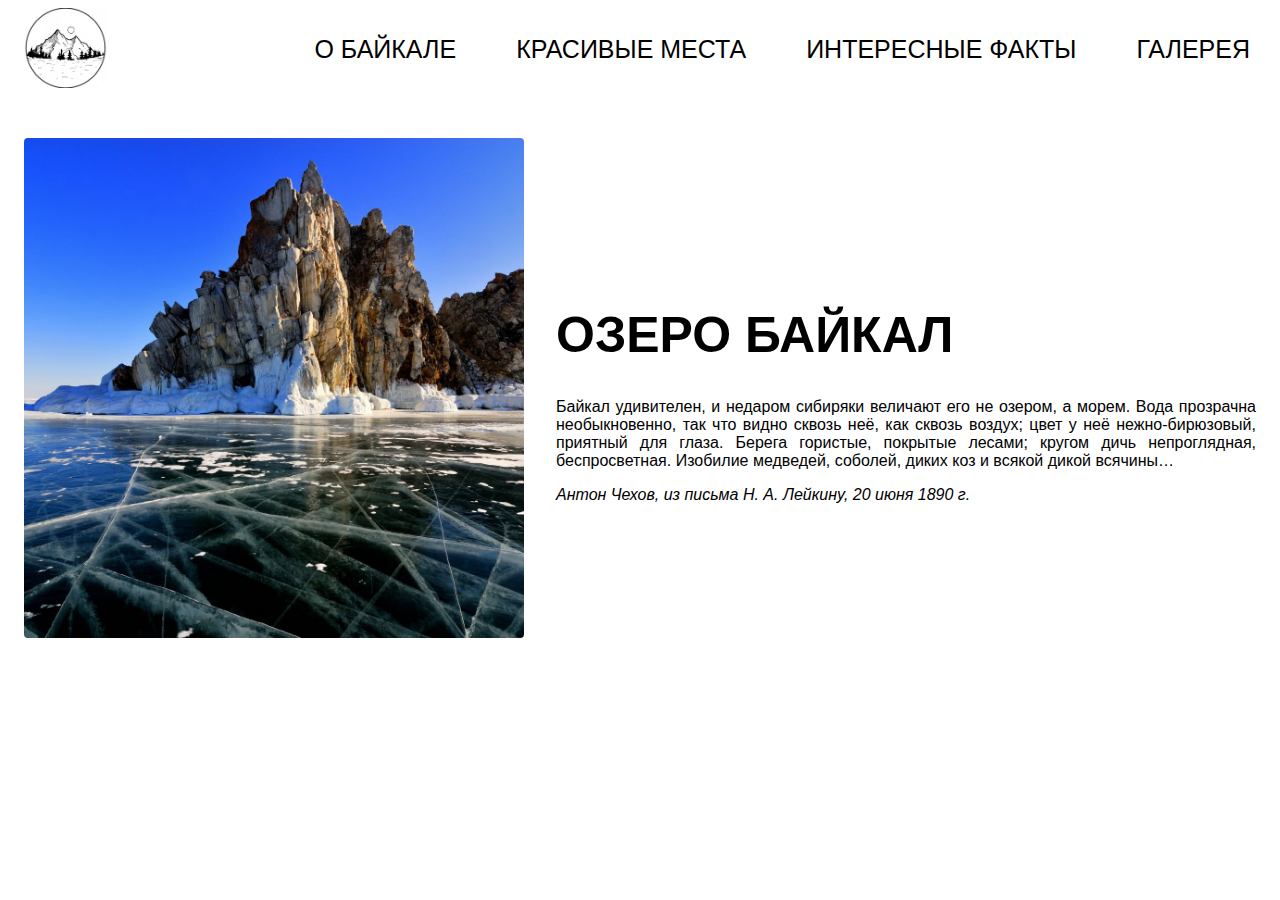
<file: сайт/index.html>
<!DOCTYPE html>
<html lang="ru">
    <head>
        <meta charset="UTF-8">
        <meta name="viewport" content="width=device-width, initial-scale=1.0">
        <title>Байкал</title>
        <link rel="stylesheet" href="style.css"> 
        <link rel="icon" type="image/jpg" href="logo2.jpg">      
    </head>
    <body>
        <header>
            <img src="logo2.jpg" alt="Байкал" height="80">
            <input id="menu-toggle" type="checkbox" />
            <label class="menu-btn" for="menu-toggle">
                <span></span>
            </label>
            <nav class="menu">
                <ul>
                    <li><a href="aboutLake.html">О БАЙКАЛЕ</a>
                    <li><a href="beautifulPlace.html">КРАСИВЫЕ МЕСТА</a>
                    <li><a href="interestingFacts.html">ИНТЕРЕСНЫЕ ФАКТЫ</a>
                    <li><a href="gallery.html">ГАЛЕРЕЯ</a>
                </ul>
            </nav>
        </header>
        <main>
            <div class="tit">
                <div class="tit_text">
                    <h1>ОЗЕРО БАЙКАЛ</h1>
                    <p>Байкал удивителен, и недаром сибиряки величают его не озером, а морем. Вода прозрачна необыкновенно, так что видно сквозь неё, как сквозь воздух; цвет у неё нежно-бирюзовый, приятный для глаза. Берега гористые, покрытые лесами; кругом дичь непроглядная, беспросветная. Изобилие медведей, соболей, диких коз и всякой дикой всячины…</p>
                    <cite>Антон Чехов, из письма Н. А. Лейкину, 20 июня 1890 г.</cite>
                </div>
                <img src="img1.jpg" alt="Байкал">
            </div>
        </main>
    </body>
</html>
</file>
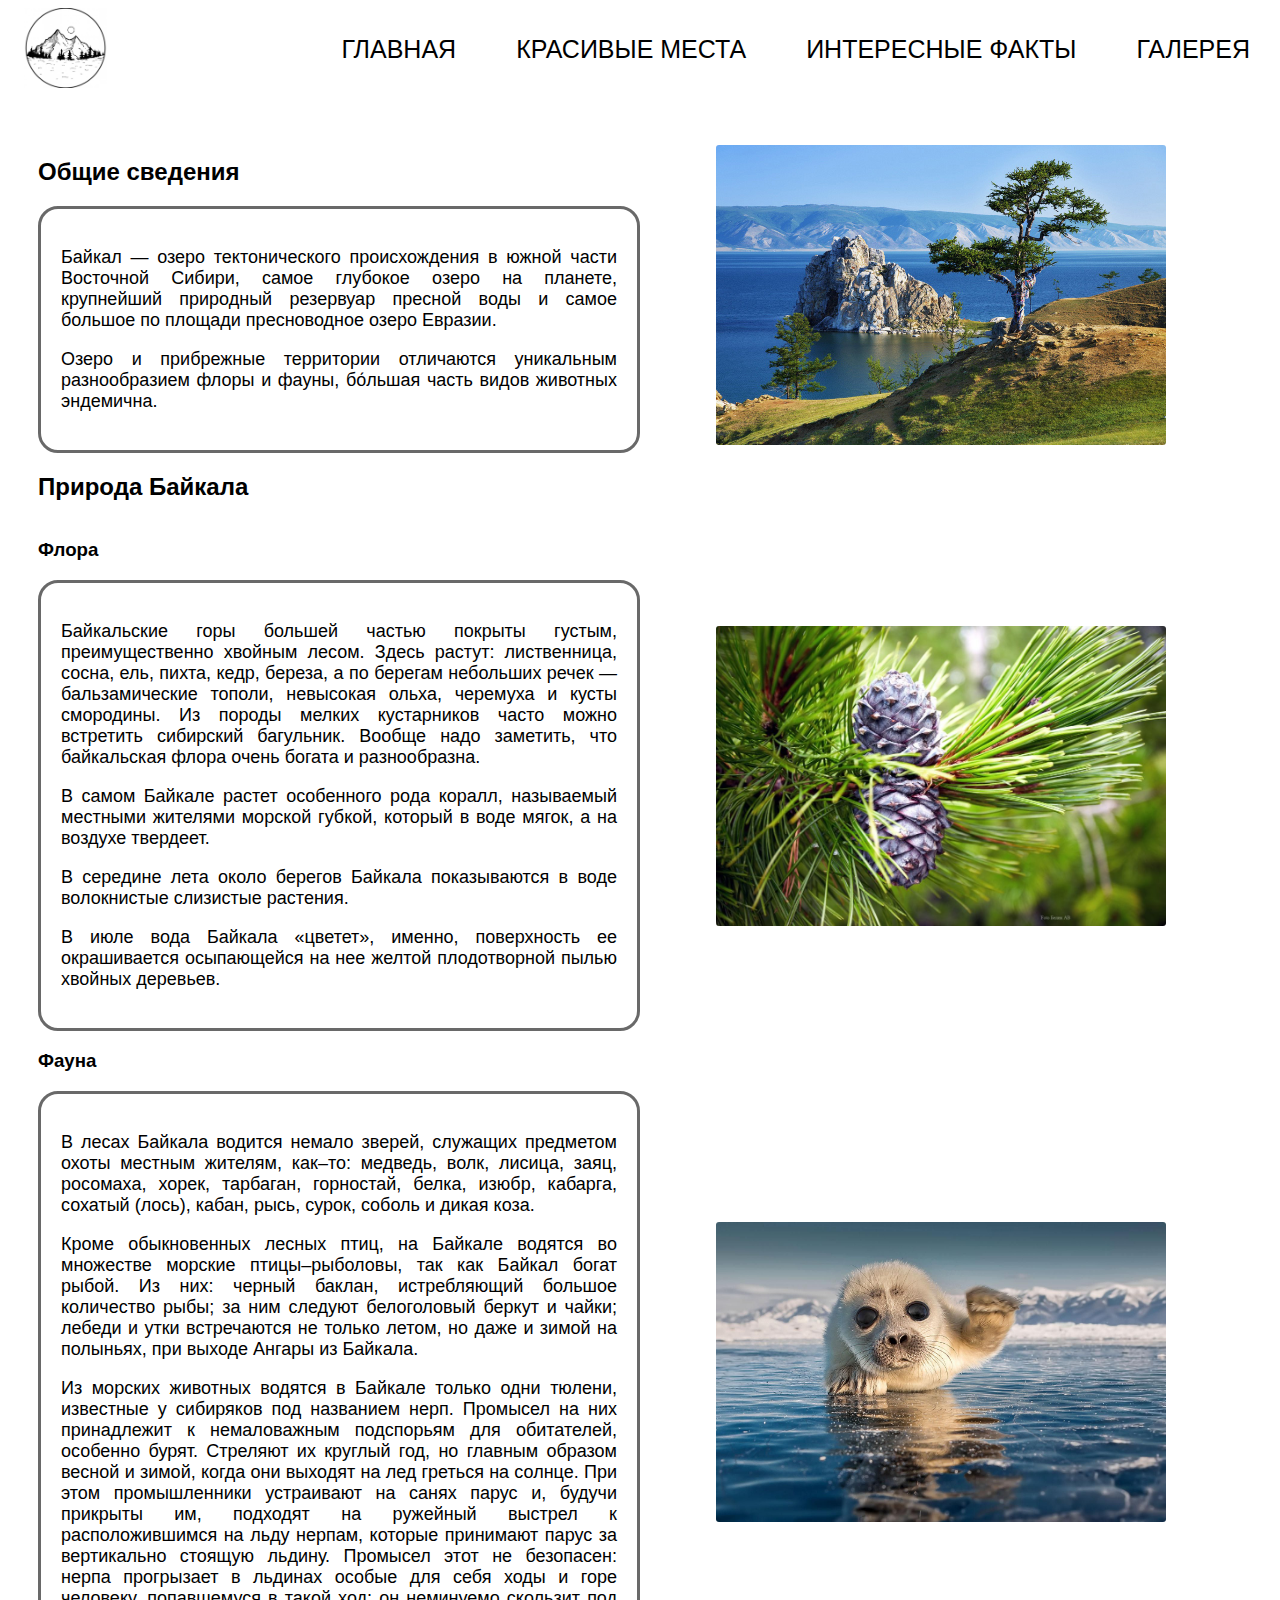
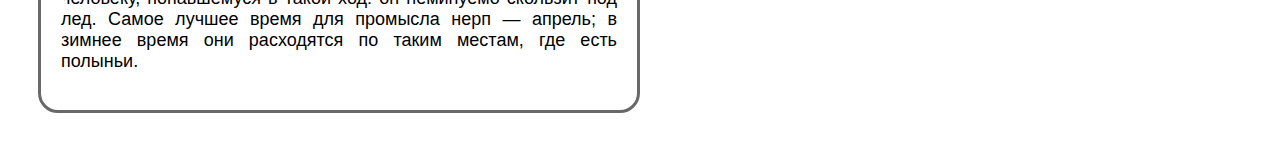
<file: сайт/aboutLake.html>
<!DOCTYPE html>
<html lang="ru">
    <head>
        <meta charset="UTF-8">
        <meta name="viewport" content="width=device-width, initial-scale=1.0">
        <title>Байкал</title>
        <link rel="stylesheet" href="style.css">
        <link rel="stylesheet" href="styleAboutLake.css">
        <link rel="icon" type="image/jpg" href="logo2.jpg">
    </head>
    <body>
        <header>
            <img src="logo2.jpg" alt="Байкал">
            <input id="menu-toggle" type="checkbox" />
            <label class="menu-btn" for="menu-toggle">
                <span></span>
            </label>
            <nav class="menu">
                <ul>
                    <li><a href="index.html">ГЛАВНАЯ</a>
                    <li><a href="beautifulPlace.html">КРАСИВЫЕ МЕСТА</a>
                    <li><a href="interestingFacts.html">ИНТЕРЕСНЫЕ ФАКТЫ</a>
                    <li><a href="gallery.html">ГАЛЕРЕЯ</a>
                </ul>
            </nav>
        </header>
        <main>
            <div class="conteiner">
                <div class="content">
                    <h2>Общие сведения</h2>
                    <div class="text">
                        <p>Байкал — озеро тектонического происхождения в южной части Восточной Сибири, самое глубокое озеро на планете, крупнейший природный резервуар пресной воды и самое большое по площади пресноводное озеро Евразии.</p>
                        <p>Озеро и прибрежные территории отличаются уникальным разнообразием флоры и фауны, бо́льшая часть видов животных эндемична.</p>
                    </div>
                </div>
                <div class="image">
                    <img src="img7.jpg" height="300px">
                </div>
            </div>
            <div>
                <h2>Природа Байкала</h2>
                <div class="conteiner">
                    <div class="content">
                        <h3>Флора</h3>
                        <div class="text">
                            <p>
                                Байкальские горы большей частью покрыты густым, преимущественно хвойным лесом. 
                                Здесь растут: лиственница, сосна, ель, пихта, кедр, береза, а по берегам небольших речек — бальзамические тополи, невысокая ольха, черемуха и кусты смородины. 
                                Из породы мелких кустарников часто можно встретить сибирский багульник. 
                                Вообще надо заметить, что байкальская флора очень богата и разнообразна.
                            </p>
                            <p>В самом Байкале растет особенного рода коралл, называемый местными жителями морской губкой, который в воде мягок, а на воздухе твердеет.</p>
                            <p>В середине лета около берегов Байкала показываются в воде волокнистые слизистые растения.</p>
                            <p>В июле вода Байкала «цветет», именно, поверхность ее окрашивается осыпающейся на нее желтой плодотворной пылью хвойных деревьев.</p>    
                        </div>
                    </div>
                    <div class="image">
                        <img src="kedr.jpg" height="300px">
                    </div>
                </div>
                <div class="conteiner">
                    <div class="content">
                        <h3>Фауна</h3>
                        <div class="text">
                            <p>В лесах Байкала водится немало зверей, служащих предметом охоты местным жителям, как–то: медведь, волк, лисица, заяц, росомаха, хорек, тарбаган, горностай, белка, изюбр, кабарга, сохатый (лось), кабан, рысь, сурок, соболь и дикая коза.</p>
                            <p>Кроме обыкновенных лесных птиц, на Байкале водятся во множестве морские птицы–рыболовы, так как Байкал богат рыбой. Из них: черный баклан, истребляющий большое количество рыбы; за ним следуют белоголовый беркут и чайки; лебеди и утки встречаются не только летом, но даже и зимой на полыньях, при выходе Ангары из Байкала.</p>
                            <p>Из морских животных водятся в Байкале только одни тюлени, известные у сибиряков под названием нерп. Промысел на них принадлежит к немаловажным подспорьям для обитателей, особенно бурят. Стреляют их круглый год, но главным образом весной и зимой, когда они выходят на лед греться на солнце. При этом промышленники устраивают на санях парус и, будучи прикрыты им, подходят на ружейный выстрел к расположившимся на льду нерпам, которые принимают парус за вертикально стоящую льдину. Промысел этот не безопасен: нерпа прогрызает в льдинах особые для себя ходы и горе человеку, попавшемуся в такой ход: он неминуемо скользит под лед. Самое лучшее время для промысла нерп — апрель; в зимнее время они расходятся по таким местам, где есть полыньи.</p>
                        </div>
                    </div>
                    <div class="image">
                        <img src="img11.jpg">
                    </div>
                </div> 
            </div>
        </main>
    </body>
</html>
</file>
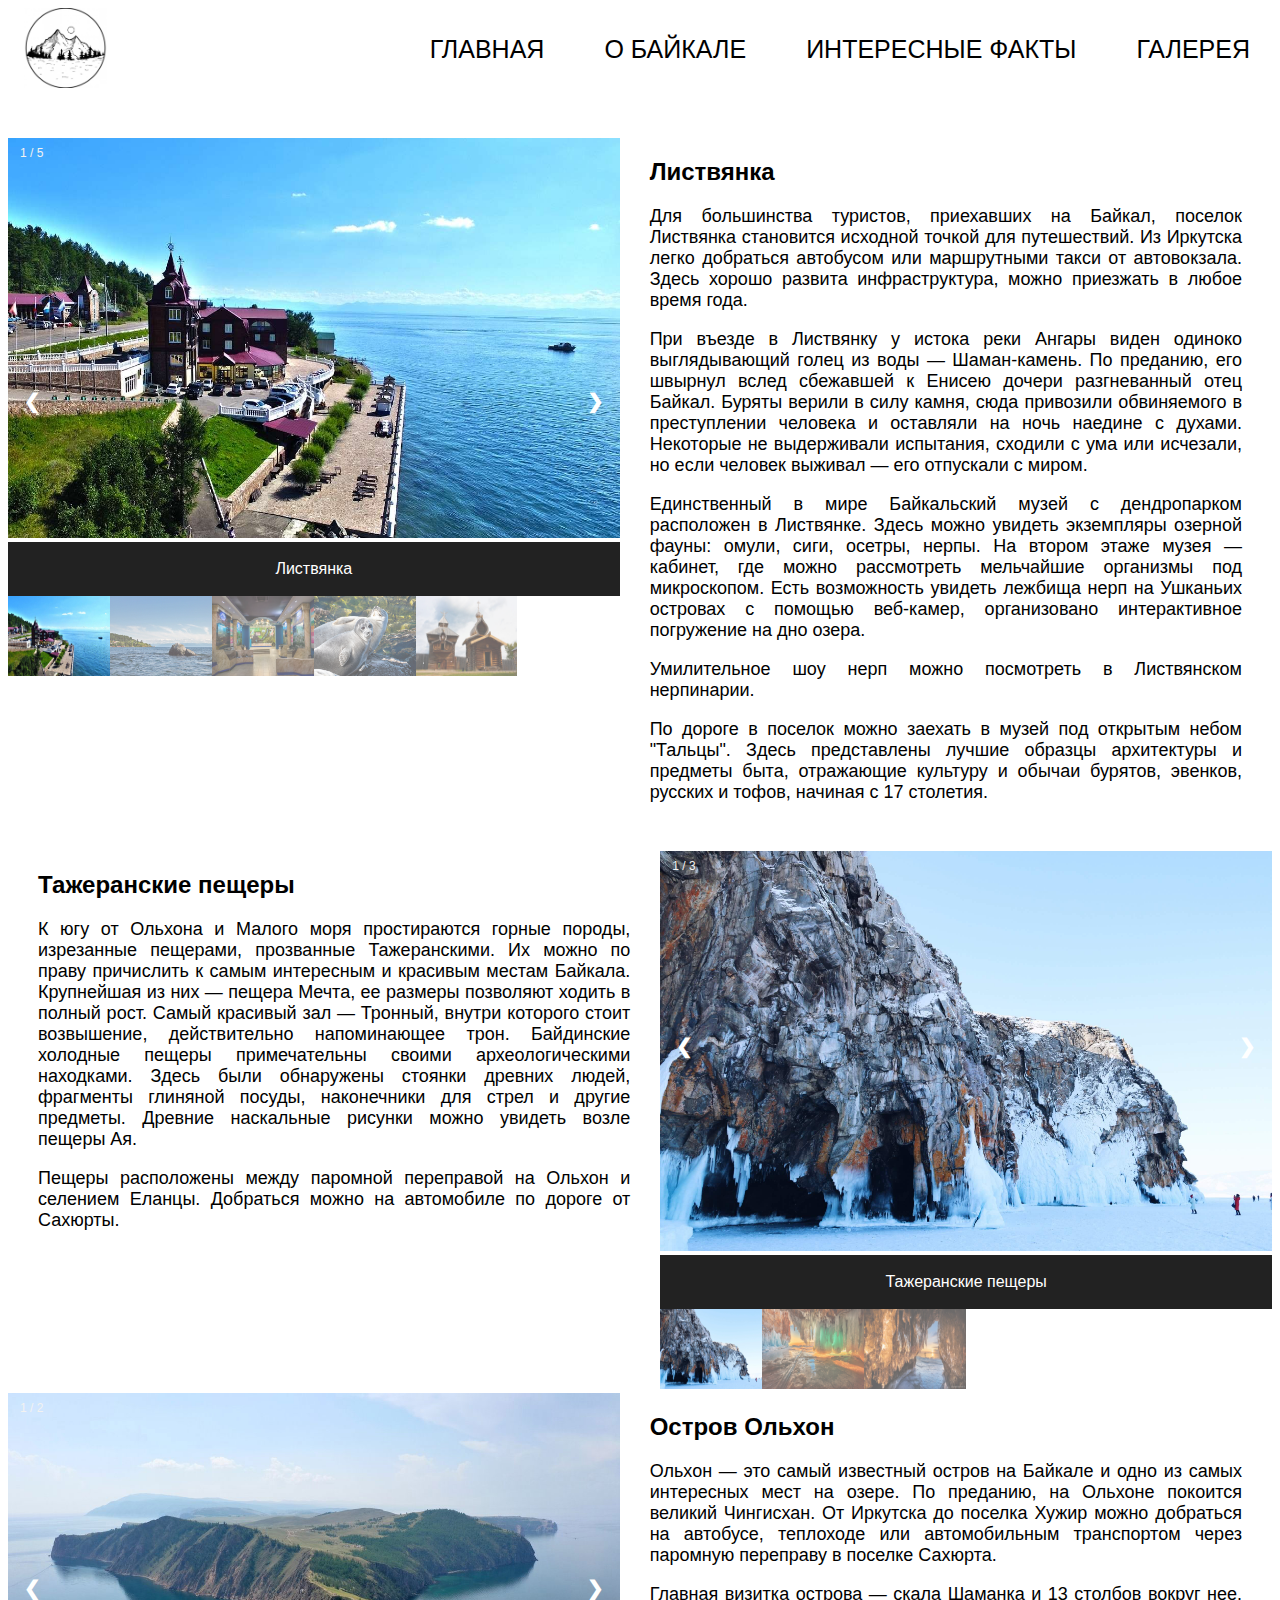
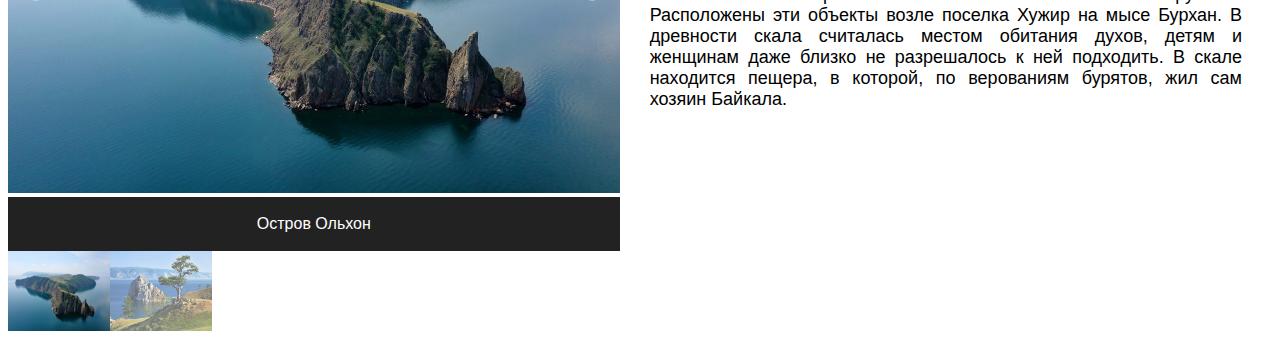
<file: сайт/beautifulPlace.html>
<!DOCTYPE html>
<html lang="ru">
    <head>
        <meta charset="UTF-8">
        <meta name="viewport" content="width=device-width, initial-scale=1.0">
        <title>Байкал</title>
        <link rel="stylesheet" href="style.css"> 
        <link rel="stylesheet" href="styleBeautifulPlace.css">
        <link rel="icon" type="image/jpg" href="logo2.jpg">      
    </head>
    <body>
        <header>
            <img src="logo2.jpg" alt="Байкал" height="80">
            <input id="menu-toggle" type="checkbox" />
            <label class="menu-btn" for="menu-toggle">
                <span></span>
            </label>
            <nav class="menu">
                <ul>
                    <li><a href="index.html">ГЛАВНАЯ</a>
                    <li><a href="aboutLake.html">О БАЙКАЛЕ</a>
                    <li><a href="interestingFacts.html">ИНТЕРЕСНЫЕ ФАКТЫ</a>
                    <li><a href="gallery.html">ГАЛЕРЕЯ</a>
                </ul>
            </nav>
        </header>
        <main>
            <div class="place">
                <div class="container">
                    <div class="mySlides">
                        <div class="numbertext">1 / 5</div>
                            <img src="listvyanka.jpg">
                        </div>
                        <div class="mySlides">
                        <div class="numbertext">2 / 5</div>
                            <img src="shaman_kamen.jpg">
                        </div>
                        <div class="mySlides">
                        <div class="numbertext">3 / 5</div>
                            <img src="museum.jpg">
                        </div>
                        <div class="mySlides">
                        <div class="numbertext">4 / 5</div>
                            <img src="nerpinariy.jpg">
                        </div>
                        <div class="mySlides">
                        <div class="numbertext">5 / 5</div>
                            <img src="talci.jpg">
                        </div>
                        <a class="prev" onclick="plusSlides(-1)">&#10094;</a>
                        <a class="next" onclick="plusSlides(1)">&#10095;</a>
                        <div class="caption-container">
                        <p id="caption"></p>
                        </div>
                        <div class="row">
                        <div class="column">
                            <img class="demo cursor" src="listvyanka.jpg" onclick="currentSlide(1)" alt="Листвянка">
                        </div>
                        <div class="column">
                            <img class="demo cursor" src="shaman_kamen.jpg" onclick="currentSlide(2)" alt="Шаман-камень">
                        </div>
                        <div class="column">
                            <img class="demo cursor" src="museum.jpg" onclick="currentSlide(3)" alt="Байкальский музей">
                        </div>
                        <div class="column">
                            <img class="demo cursor" src="nerpinariy.jpg" onclick="currentSlide(4)" alt="Нерпинарий">
                        </div>
                        <div class="column">
                            <img class="demo cursor" src="talci.jpg" onclick="currentSlide(5)" alt="Тальцы">
                        </div>
                    </div>
                </div>
                <div class="content">
                    <h2>Листвянка</h2>
                    <p>Для большинства туристов, приехавших на Байкал, поселок Листвянка становится исходной точкой для путешествий. Из Иркутска легко добраться автобусом или маршрутными такси от автовокзала. Здесь хорошо развита инфраструктура, можно приезжать в любое время года.</p>
                    <p>При въезде в Листвянку у истока реки Ангары виден одиноко выглядывающий голец из воды — Шаман-камень. По преданию, его швырнул вслед сбежавшей к Енисею дочери разгневанный отец Байкал. Буряты верили в силу камня, сюда привозили обвиняемого в преступлении человека и оставляли на ночь наедине с духами. Некоторые не выдерживали испытания, сходили с ума или исчезали, но если человек выживал — его отпускали с миром.</p>
                    <p>Единственный в мире Байкальский музей с дендропарком расположен в Листвянке. Здесь можно увидеть экземпляры озерной фауны: омули, сиги, осетры, нерпы. На втором этаже музея — кабинет, где можно рассмотреть мельчайшие организмы под микроскопом. Есть возможность увидеть лежбища нерп на Ушканьих островах с помощью веб-камер, организовано интерактивное погружение на дно озера.</p>
                    <p>Умилительное шоу нерп можно посмотреть в Листвянском нерпинарии.</p>
                    <p>По дороге в поселок можно заехать в музей под открытым небом "Тальцы". Здесь представлены лучшие образцы архитектуры и предметы быта, отражающие культуру и обычаи бурятов, эвенков, русских и тофов, начиная с 17 столетия.</p>
                </div>
            </div>
            <div class="place2">
                <div class="container">
                    <div class="mySlides2">
                        <div class="numbertext">1 / 3</div>
                        <img src="tp1.jpg">
                    </div>
                    <div class="mySlides2">
                        <div class="numbertext">2 / 3</div>
                        <img src="tpmechta.jpg">
                    </div>
                    <div class="mySlides2">
                        <div class="numbertext">3 / 3</div>
                        <img src="tp2.jpg">
                    </div>
                    <a class="prev" onclick="plusSlides2(-1)">&#10094;</a>
                    <a class="next" onclick="plusSlides2(1)">&#10095;</a>
                    <div class="caption-container">
                        <p id="caption2"></p>
                    </div>
                    <div class="row">
                        <div class="column">
                            <img class="demo2 cursor" src="tp1.jpg" onclick="currentSlide2(1)" alt="Тажеранские пещеры">
                        </div>
                        <div class="column">
                            <img class="demo2 cursor" src="tpmechta.jpg" onclick="currentSlide2(2)" alt="Пещера Мечта">
                        </div>
                        <div class="column">
                            <img class="demo2 cursor" src="tp2.jpg" onclick="currentSlide2(3)" alt="Тажеранские пещеры">
                        </div>
                    </div>
                </div>
                <div class="content">
                    <h2>Тажеранские пещеры</h2>
                    <p>К югу от Ольхона и Малого моря простираются горные породы, изрезанные пещерами, прозванные Тажеранскими. Их можно по праву причислить к самым интересным и красивым местам Байкала. Крупнейшая из них — пещера Мечта, ее размеры позволяют ходить в полный рост. Самый красивый зал — Тронный, внутри которого стоит возвышение, действительно напоминающее трон. Байдинские холодные пещеры примечательны своими археологическими находками. Здесь были обнаружены стоянки древних людей, фрагменты глиняной посуды, наконечники для стрел и другие предметы. Древние наскальные рисунки можно увидеть возле пещеры Ая.</p>
                    <p>Пещеры расположены между паромной переправой на Ольхон и селением Еланцы. Добраться можно на автомобиле по дороге от Сахюрты.</p>
                </div>
            </div>
            <div class="place">
                <div class="container">
                    <div class="mySlides3">
                        <div class="numbertext">1 / 2</div>
                        <img src="olhon.jpg">
                    </div>
                    <div class="mySlides3">
                        <div class="numbertext">2 / 2</div>
                        <img src="img7.jpg">
                    </div>
                    <a class="prev" onclick="plusSlides3(-1)">&#10094;</a>
                    <a class="next" onclick="plusSlides3(1)">&#10095;</a>
                    <div class="caption-container">
                        <p id="caption3"></p>
                    </div>
                    <div class="row">
                        <div class="column">
                            <img class="demo3 cursor" src="olhon.jpg" onclick="currentSlide3(1)" alt="Остров Ольхон">
                        </div>
                        <div class="column">
                            <img class="demo3 cursor" src="img7.jpg" onclick="currentSlide3(2)" alt="Скала Шаманка">
                        </div>
                        
                    </div>
                </div>
                <div class="content">
                    <h2>Остров Ольхон</h2>
                    <p>Ольхон — это самый известный остров на Байкале и одно из самых интересных мест на озере. По преданию, на Ольхоне покоится великий Чингисхан. От Иркутска до поселка Хужир можно добраться на автобусе, теплоходе или автомобильным транспортом через паромную переправу в поселке Сахюрта.</p>
                    <p>Главная визитка острова — скала Шаманка и 13 столбов вокруг нее. Расположены эти объекты возле поселка Хужир на мысе Бурхан. В древности скала считалась местом обитания духов, детям и женщинам даже близко не разрешалось к ней подходить. В скале находится пещера, в которой, по верованиям бурятов, жил сам хозяин Байкала. </p>
                </div>
            </div>
        </main>
    </body>
    <script src="scriptBeautifulPlace.js"></script>
</html>
</file>
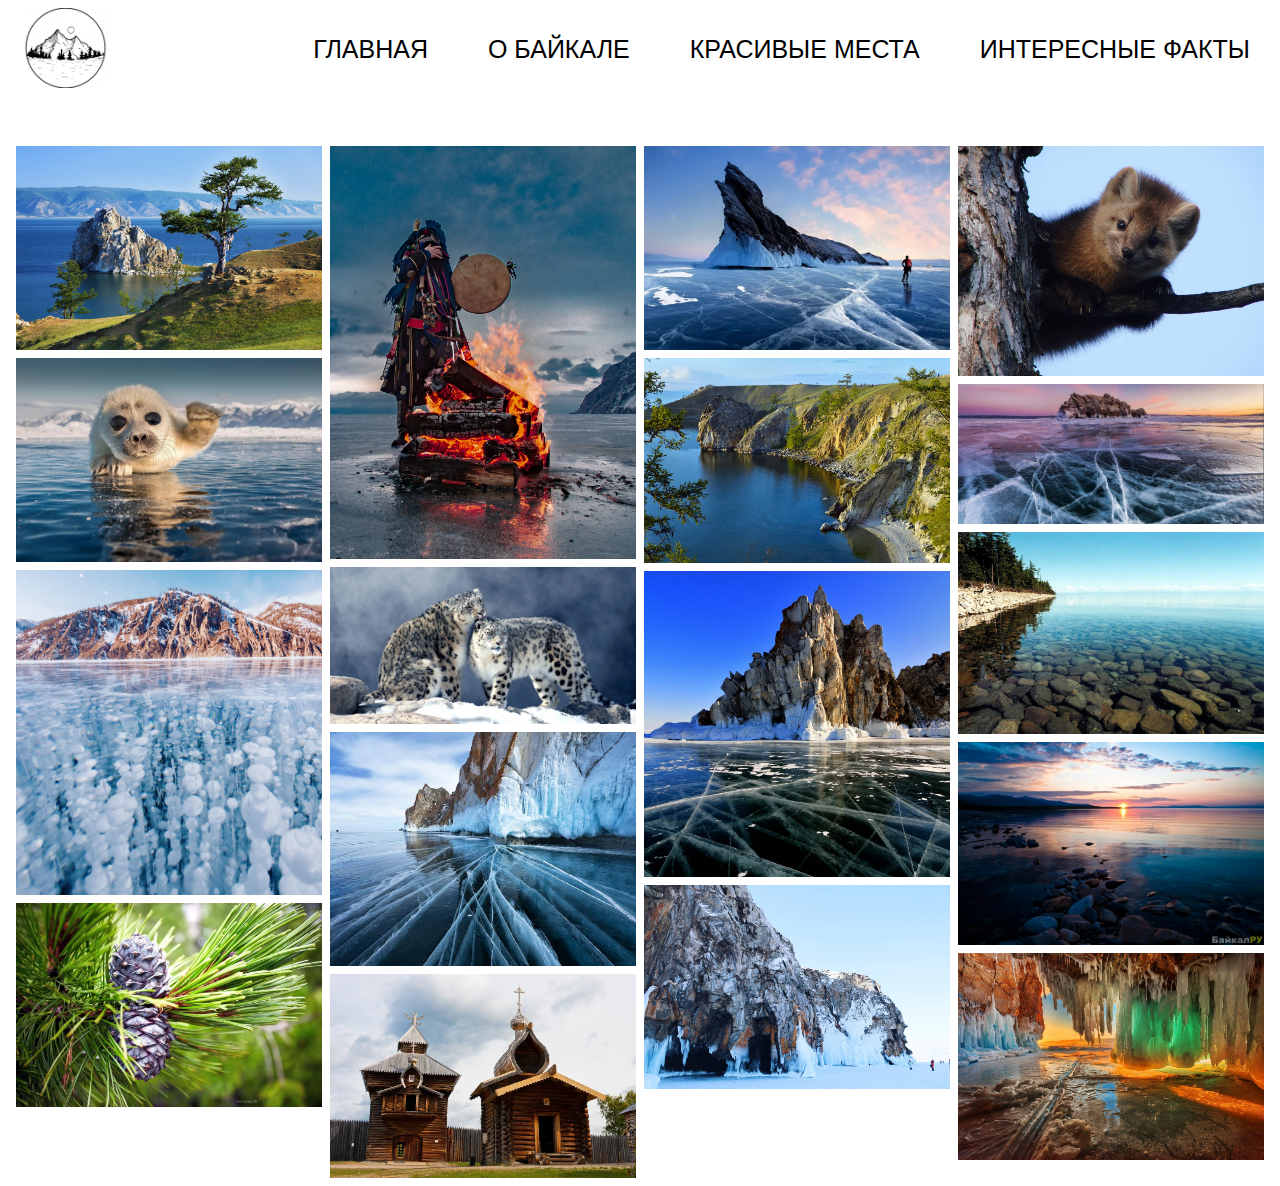
<file: сайт/gallery.html>
<!DOCTYPE html>
<html lang="ru">
    <head>
        <meta charset="UTF-8">
        <meta name="viewport" content="width=device-width, initial-scale=1.0">
        <title>Байкал</title>
        <link rel="stylesheet" href="style.css"> 
        <link rel="stylesheet" href="styleGallery.css"> 
        <link rel="icon" type="image/jpg" href="logo2.jpg">      
    </head>
    <body>
        <header>
            <img src="logo2.jpg" alt="Байкал" height="80">
            <input id="menu-toggle" type="checkbox" />
            <label class="menu-btn" for="menu-toggle">
                <span></span>
            </label>
            <nav class="menu">
                <ul>
                    <li><a href="index.html">ГЛАВНАЯ</a>
                    <li><a href="aboutLake.html">О БАЙКАЛЕ</a>
                    <li><a href="beautifulPlace.html">КРАСИВЫЕ МЕСТА</a>
                    <li><a href="interestingFacts.html">ИНТЕРЕСНЫЕ ФАКТЫ</a>
                </ul>
            </nav>
        </header>
        <main>
            <div class="row">
                <div class="column">
                  <img src="img7.jpg">
                  <img src="img11.jpg">
                  <img src="img3.jpg">
                  <img src="kedr.jpg">
                </div>
                <div class="column">
                  <img src="img13.jpg">
                  <img src="img12.jpeg">
                  <img src="img4.jpg">
                  <img src="talci.jpg">
                </div>
                <div class="column">
                    <img src="img9.jpg">
                    <img src="img5.jpg">
                    <img src="img1.jpg">
                    <img src="tp1.jpg">
                </div>
                <div class="column">
                    <img src="img10.jpg">
                    <img src="img6.jpg">
                    <img src="img2.jpg">
                    <img src="img8.jpg">
                    <img src="tpmechta.jpg">
                </div>
            </div>
        </main>
    </body>
</html>
</file>
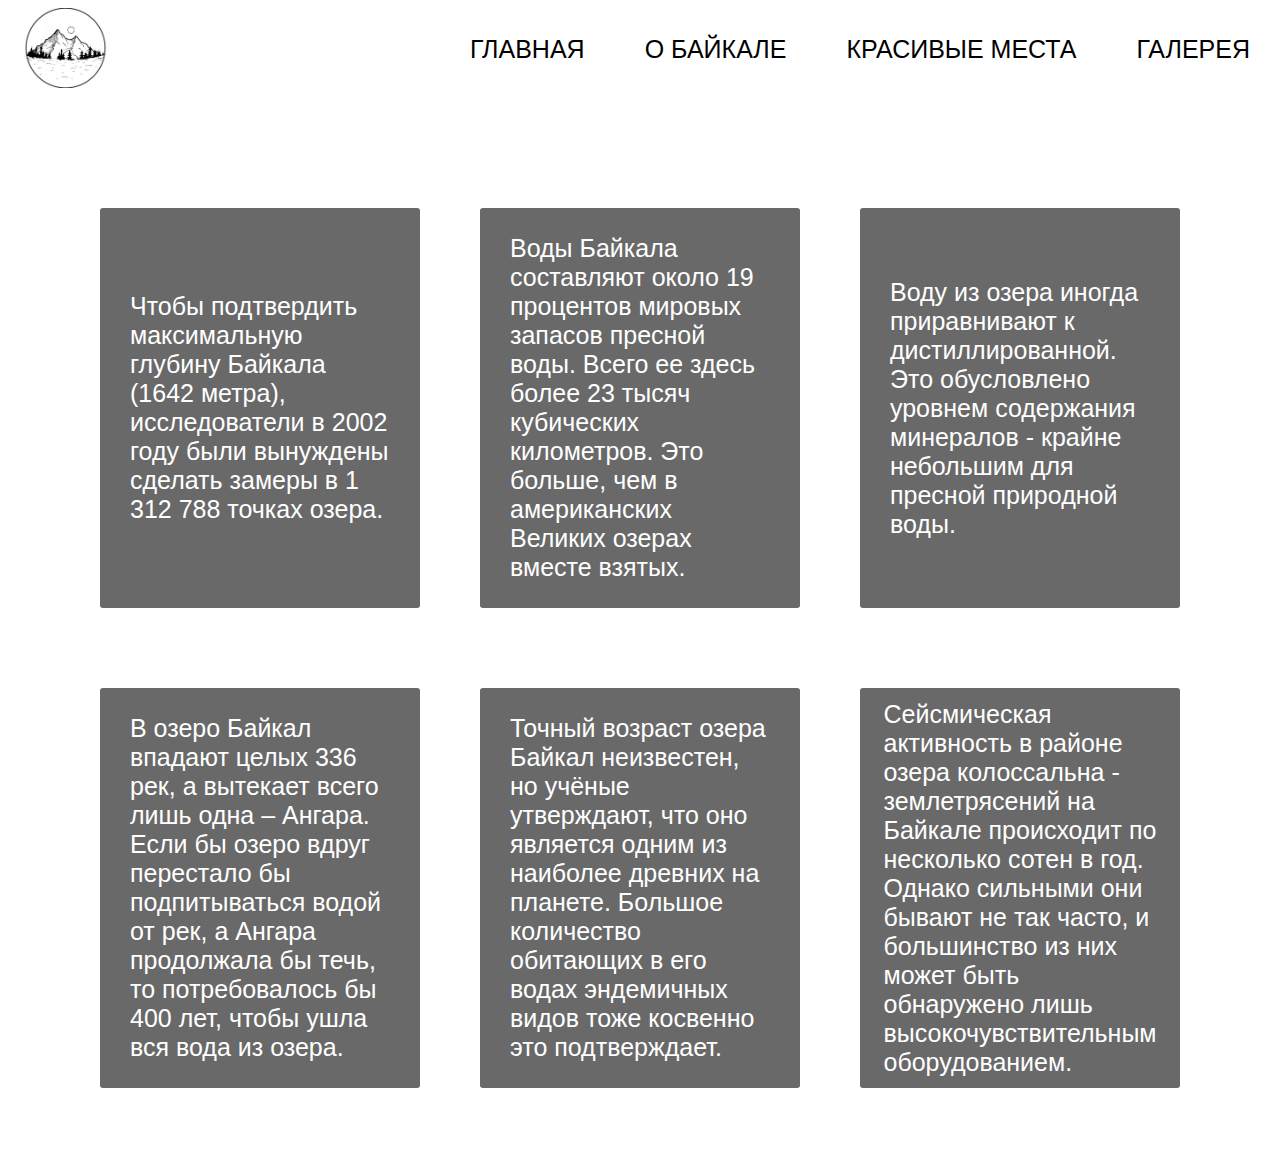
<file: сайт/interestingFacts.html>
<!DOCTYPE html>
<html lang="ru">
    <head>
        <meta charset="UTF-8">
        <meta name="viewport" content="width=device-width, initial-scale=1.0">
        <title>Байкал</title>
        <link rel="stylesheet" href="style.css"> 
        <link rel="stylesheet" href="styleInterestingFacts.css"> 
        <link rel="icon" type="image/jpg" href="logo2.jpg">      
    </head>
    <body>
        <header>
            <img src="logo2.jpg" alt="Байкал" height="80">
            <input id="menu-toggle" type="checkbox" />
            <label class="menu-btn" for="menu-toggle">
                <span></span>
            </label>
            <nav class="menu">
                <ul>
                    <li><a href="index.html">ГЛАВНАЯ</a>
                    <li><a href="aboutLake.html">О БАЙКАЛЕ</a>
                    <li><a href="beautifulPlace.html">КРАСИВЫЕ МЕСТА</a>
                    <li><a href="gallery.html">ГАЛЕРЕЯ</a>
                </ul>
            </nav>
        </header>
        <main>
            <div class="container">
                <div class="card">
                    <span class="line1"></span>
                    <span class="line2"></span>
                    <p>Чтобы подтвердить максимальную глубину Байкала (1642 метра), исследователи в 2002 году были вынуждены сделать замеры в 1 312 788 точках озера.</p>
                </div>
                <div class="card">
                    <span class="line1"></span>
                    <span class="line2"></span>
                    <p>Воды Байкала составляют около 19 процентов мировых запасов пресной воды. Всего ее здесь более 23 тысяч кубических километров. Это больше, чем в американских Великих озерах вместе взятых.</p>
                </div>
                <div class="card">
                    <span class="line1"></span>
                    <span class="line2"></span>
                    <p>Воду из озера иногда приравнивают к дистиллированной. Это обусловлено уровнем содержания минералов - крайне небольшим для пресной природной воды.</p>
                </div>
                <div class="card">
                    <span class="line1"></span>
                    <span class="line2"></span>
                    <p>В озеро Байкал впадают целых 336 рек, а вытекает всего лишь одна – Ангара. Если бы озеро вдруг перестало бы подпитываться водой от рек, а Ангара продолжала бы течь, то потребовалось бы 400 лет, чтобы ушла вся вода из озера.</p>
                </div>
                <div class="card">
                    <span class="line1"></span>
                    <span class="line2"></span>
                    <p>Точный возраст озера Байкал неизвестен, но учёные утверждают, что оно является одним из наиболее древних на планете. Большое количество обитающих в его водах эндемичных видов тоже косвенно это подтверждает.</p>
                </div>
                <div class="card">
                    <span class="line1"></span>
                    <span class="line2"></span>
                    <p>Сейсмическая активность в районе озера колоссальна - землетрясений на Байкале происходит по несколько сотен в год. Однако сильными они бывают не так часто, и большинство из них может быть обнаружено лишь высокочувствительным оборудованием.</p>
                </div>
            </div>
        </main>
    </body>
</html>
</file>
<file: сайт/style.css>
@import url(https://fonts.google.com/specimen/Montserrat);

*{
    font-family:'Montserrat',sans-serif;
}

/******************МЕНЮ*********************/

header{
    height: 130px;
    width: 100%;
    top: 0px;
    left: 0px;
    z-index: 1;
}
header img{
    position: relative;
    left: 1em;
    height: 80px;
}
#menu-toggle{
    opacity: 0;
}
.menu {
    position: absolute;
    top: 0px;
    list-style: none;
}
.menu a {
    text-decoration: none;
    color:black;
}
nav a:hover{
    color:cadetblue;
}
@media screen and (min-width: 2560px) {
    .menu {
        right: 0px;
        font-size: 30px;
    }
    .menu li {
        display: inline-block;
        margin: 0px 20px 20px 20px;
        padding: 10px 10px 10px 10px;
    }
    header img{
        height: 100px;
    }
}
@media screen and (min-width: 1025px) and (max-width:2559px) {
    .menu {
        right: 0px;
        font-size: 25px;
    }
    .menu li {
        display: inline-block;
        margin: 0px 20px 20px 20px;
        padding: 10px 10px 10px 10px;
    }
}
@media screen and (min-width: 769px) and (max-width:1024px) {
    .menu {
        right: 0px;
        font-size: 20px;
    }
    .menu li {
        display: inline-block;
        margin: 0px 20px 20px 20px;
        padding: 10px 10px 10px 10px;
    }
}
@media screen and (max-width: 768px) {
    header img{
        height: 60px;
        left: 0;
    }
    header{
        height: 100px;
    }
    .menu-btn{
        display: flex;
        align-items: center;
        position: absolute;
        top: 0;
        right: 0;
        width: 40px;
        height: 40px;
    }
    .menu-btn > span,
    .menu-btn > span::before,
    .menu-btn > span::after {
        display: block;
        position: absolute;
        width: 100%;
        height: 2px;
        background-color:black;
    }
    .menu-btn > span::before {
        content: '';
        top: -8px;
    }
    .menu-btn > span::after {
        content: '';
        top: 8px;
    }
    .menu{
        visibility: hidden;
        left: -100%;
        z-index: 1;
        width: 300px;
        height: 100%;
        background-color: rgb(168, 168, 168);
        transition-duration: .25s;
    }
    .menu li {
        display: block;
        padding: 10px 5px;
        font-size: 20px;
        font-weight: 600;
    }
    #menu-toggle:checked ~ .menu-btn > span{
        transform: rotate(45deg);
    }
    #menu-toggle:checked ~ .menu-btn > span::before{
        top: 0;
        transform: rotate(0);
    }
    #menu-toggle:checked ~ .menu-btn > span::after{
        top: 0;
        transform: rotate(90deg);
    }
    #menu-toggle:checked ~ .menu{
        visibility: visible;
        left: 0;
    }
}


/*********************КОНТЕНТ*******************/
.tit img{
    border-radius: 4px;
}
.tit_text p{
    text-align: justify;
}
@media screen and (min-width: 2560px) {
    .tit {
        display: flex;
        flex-direction: row-reverse;
        align-items: center;
        justify-content:space-around;
    }
    .tit_text p{
        width: 900px;
    }
    .tit img{
        height: 800px;
    }
    .tit_text h1{
        font-size: 60px;
    }
    .tit_text p, cite{
        font-size: 30px;
    }
}
@media screen and (min-width: 1025px) and (max-width:2559px) {
    .tit {
        display: flex;
        flex-direction: row-reverse;
        align-items: center;
        justify-content:space-around;
    }
    .tit_text p{
        width: 700px;
    }
    .tit img{
        height: 500px;
    }
    .tit_text h1{
        font-size: 50px;
    }
}
@media screen and (min-width: 769px) and (max-width:1024px) {
    .tit {
        display: flex;
        flex-direction: row-reverse;
        align-items: center;
        justify-content:space-around;
    }
    .tit_text p{
        width: 500px;
    }
    .tit img{
        height: 400px;
    }
    .tit_text h1{
        font-size: 40px;
    }
}
@media screen and (min-width: 427px) and (max-width:768px) {
    .tit {
        display: flex;
        flex-direction:column-reverse;
        align-items: center;
    }
    .tit_text{
        margin-left: 10px;
        margin-right: 10px;
    }
    .tit img{
        width: 600px;
    }
    .tit_text p{
        width: 600px;
    }
}
@media screen and (min-width: 377px) and (max-width:426px) {
    .tit {
        display: flex;
        flex-direction:column-reverse;
        align-items: center;
    }
    .tit_text{
        margin-left: 10px;
        margin-right: 10px;
    }
    .tit img{
        width: 400px;
    }
    .tit_text p{
        width: 400px;
    }
}
@media screen and (min-width: 321px) and (max-width:376px) {
    .tit {
        display: flex;
        flex-direction:column-reverse;
        align-items: center;
    }
    .tit_text{
        margin-left: 10px;
        margin-right: 10px;
    }
    .tit img{
        width: 350px;
    }
    .tit_text p{
        width: 350px;
    }
}
@media screen and (max-width:320px) {
    .tit {
        display: flex;
        flex-direction:column-reverse;
        align-items: center;
    }
    .tit_text{
        margin-left: 10px;
        margin-right: 10px;
    }
    .tit img{
        width: 300px;
    }
    .tit_text p{
        width: 300px;
    }
}
</file>
<file: сайт/styleAboutLake.css>
p{
    text-align: justify;
}
.text{
    border: 3px solid dimgray;
    border-radius: 20px;
    padding: 20px 20px 20px 20px;
}
.image img{
    border-radius: 3px;
}
@media screen and (min-width: 769px) {
    .conteiner{
        display: flex;
        flex-direction: row;
    }
    .content{
        width: 50%;
    }
    .image{
        width: 50%;
        display: flex;
        justify-content: center;
        align-items: center;
    }
    main{
        margin: 0px 20px 20px 20px;
        padding: 0px 10px 10px 10px;
    }
}
@media screen and (max-width: 768px) {
    .conteiner{
        display: flex;
        flex-direction: column;
    }
    .image{
        margin-top: 10px;
        display: flex;
        justify-content: center;
        align-items: center;
    }
}
@media screen and (min-width: 2560px) {
    p{
        font-size: 30px;
    }
    h3{
        font-size: 30px;
    }
    h2{
        font-size: 40px;
    }
    .image img{
        height: 500px;
    }
}
@media screen and (min-width: 1025px) and (max-width:1440px) {
    p{
        font-size: 18px;
    }
    .image img{
        height: 300px;
    }   
}
@media screen and (min-width: 769px) and (max-width:1024px) {
    p{
        font-size: 18px;
    }
    .image img{
        height: 240px;
    } 
}
@media screen and (min-width: 427px) and (max-width:768px) {
    p{
        font-size: 18px;
    }
    .image img{
        height: 400px;
    } 
}
@media screen and (min-width: 377px) and (max-width:426px) {
    p{
        font-size: 18px;
    }
    .image img{
        width: 400px;
    } 
}
@media screen and (min-width: 321px) and (max-width:376px) {
    p{
        font-size: 18px;
    }
    .image img{
        width: 350px;
    } 
}
@media screen and (max-width:320px) {
    p{
        font-size: 15px;
    }
    .image img{
        width: 300px;
        height: 230px;
    } 
}
</file>
<file: сайт/styleBeautifulPlace.css>
* {
    box-sizing: border-box;
}

.mySlides {
display: none;
}

.cursor {
cursor: pointer;
}

.prev,
.next {
cursor: pointer;
position: absolute;
top: 40%;
width: auto;
padding: 16px;
margin-top: -50px;
color: white;
font-weight: bold;
font-size: 20px;
border-radius: 0 3px 3px 0;
user-select: none;
-webkit-user-select: none;
}

.next {
right: 0;
border-radius: 3px 0 0 3px;
}

.prev:hover,
.next:hover {
background-color: rgba(0, 0, 0, 0.8);
}

.numbertext {
color: #f2f2f2;
font-size: 12px;
padding: 8px 12px;
position: absolute;
top: 0;
}

.caption-container {
text-align: center;
background-color: #222;
padding: 2px 16px;
color: white;
}

.row:after {
content: "";
display: table;
clear: both;
}

.column {
float: left;
width: 16.66%;
}

.demo {
opacity: 0.6;
}

.active,
.demo:hover {
opacity: 1;
}
.demo2 {
opacity: 0.6;
}

.active,
.demo2:hover {
opacity: 1;
}
.demo3 {
    opacity: 0.6;
    }
    
    .active,
    .demo3:hover {
    opacity: 1;
    }

.content p{
    font-size: 18px;
    text-align: justify;
}


@media screen and (min-width: 769px) {
    .place{
        display: flex;
        flex-direction: row;
        justify-items: center;
    }
    .place2{
        display: flex;
        flex-direction: row-reverse;
        justify-items: center;
    } 
    .content {
        width: 50%;
        margin: 0px 20px 20px 20px;
        padding: 0px 10px 10px 10px;
    } 
    .container {
        position: relative;
        width: 50%;
    }
}
@media screen and (max-width: 768px) {  
    .place, .place2{
        display: flex;
        flex-direction:column;
        justify-items: center;
        margin-left: 10px;
        margin-right: 10px;
    }
    .container {
        position: relative;
    }
}
@media screen and (min-width: 2560px) {
    .content p{
        font-size: 30px;
    }
    .content h2{
        font-size: 40px;
    }
    .mySlides img, .mySlides2 img, .mySlides3 img{
        height: 700px;
        width: 100%;
    }
    .column img{
        height: 100px;
        width: 100%;
    }
    .caption-container p{
        font-size: 30px;
    }
}
@media screen and (min-width: 1025px) and (max-width:2559px) {
    .mySlides img, .mySlides2 img, .mySlides3 img{
        height: 400px;
        width: 100%;
    }
    .column img{
        height: 80px;
        width: 100%;
    }
}
@media screen and (min-width: 769px) and (max-width:1024px) {
    .mySlides img, .mySlides2 img, .mySlides3 img{
        height: 300px;
        width: 100%;
    }
    .column img{
        height: 80px;
        width: 100%;
    }
    .container{
        height: 480px;
    }
}
@media screen and (min-width: 427px) and (max-width:768px) {
    .mySlides img, .mySlides2 img, .mySlides3 img{
        height: 400px;
        width: 100%;
    }
    .column img{
        height: 80px;
        width: 100%;
    } 
}
@media screen and (min-width: 377px) and (max-width:426px) {
    .mySlides img, .mySlides2 img, .mySlides3 img{
        height: 250px;
        width: 100%;
    }
    .column img{
        height: 50px;
        width: 100%;
    } 
}
@media screen and (min-width: 321px) and (max-width:376px) {
    .mySlides img, .mySlides2 img, .mySlides3 img{
        height: 250px;
        width: 100%;
    }
    .column img{
        height: 50px;
        width: 100%;
    } 
}
@media screen and (max-width:320px) {
    .mySlides img, .mySlides2 img, .mySlides3 img{
        height: 200px;
        width: 100%;
    }
    .column img{
        height: 30px;
        width: 100%;
    } 
    .content p{
        font-size: 15px;
    } 
}
</file>
<file: сайт/styleGallery.css>
.row {
    display: flex;
    flex-wrap: wrap;
    padding: 0 4px;
}

.column {
flex: 23%;
max-width: 25%;
padding: 0 4px;
}

.column img {
margin-top: 8px;
vertical-align: middle;
width: 100%;
}
.column img:hover{
    opacity: 0.7;
}

@media screen and (max-width: 800px) {
.column {
    flex: 48%;
    max-width: 50%;
}
}

@media screen and (max-width: 600px) {
.column {
    flex: 100%;
    max-width: 100%;
}
}
</file>
<file: сайт/styleInterestingFacts.css>
.container
{
  display: flex;
  justify-content: center;
  align-items: center;
  flex-wrap: wrap;
  margin: 20px 20px 20px 20px;
  padding: 10px 10px 10px 10px;
  border-radius: 10px;
}
.container > div {
  position: relative;
  width: 320px;
  height: 400px;
  display: flex;
  justify-content: center;
  align-items: center;
  margin: 40px 30px;
  transition: 0.5s;
  background-color:dimgray;
  overflow: hidden;
  border-radius: 3px;
}
.container:hover > div:not(:hover){
    filter: blur(20px);
}
.line1 {
    top: 0;
    left: -100%;
    transition: 5s;
    background-color:black;
    position: absolute;
    width: 100%;
    height: 4px;
}
.card:hover .line1 {
    left: 0;
}
.line2 {
    bottom: 0;
    right: -100%;
    transition: 5s;
    background-color:black;
    position: absolute;
    width: 100%;
    height: 4px;
}
.card:hover .line2 {
    right: 0;
}
.card {
    display: flex;
    flex-direction: column;
    position: absolute;
	top: 0;
	left: 0;
}
.card p{
    margin: 20px 20px 20px 20px;
    padding: 10px 10px 10px 10px;
    font-size: 25px; 
    color:white;
}
.card:hover {
    cursor: pointer;
}
@media screen and (min-width: 2560px) {
    .card p{
        font-size: 35px; 
    }
    .container > div {
        width: 500px;
        height: 550px;
    }
}
@media screen and (min-width: 1025px) and (max-width:1440px) {
    
}
@media screen and (min-width: 769px) and (max-width:1024px) {
    
}
@media screen and (min-width: 427px) and (max-width:768px) {
    .card p{
        font-size: 20px; 
    }
    .container > div {
        width: 250px;
        height: 400px;
    }
}
@media screen and (min-width: 377px) and (max-width:426px) {
    .card p{
        font-size: 20px; 
    }
    .container > div {
        width: 350px;
        height: 350px;
    }
}
@media screen and (min-width: 321px) and (max-width:376px) {
    .card p{
        font-size: 20px; 
    }
    .container > div {
        width: 350px;
        height: 400px;
    }
    .container
    {
    margin: 0;
    padding: 0;
    }
}
@media screen and (max-width:320px) {
    .card p{
        font-size: 20px; 
    }
    .container > div {
        width: 350px;
        height: 400px;
    }
    .container
    {
    margin: 0;
    padding: 0;
    }
}
</file>
